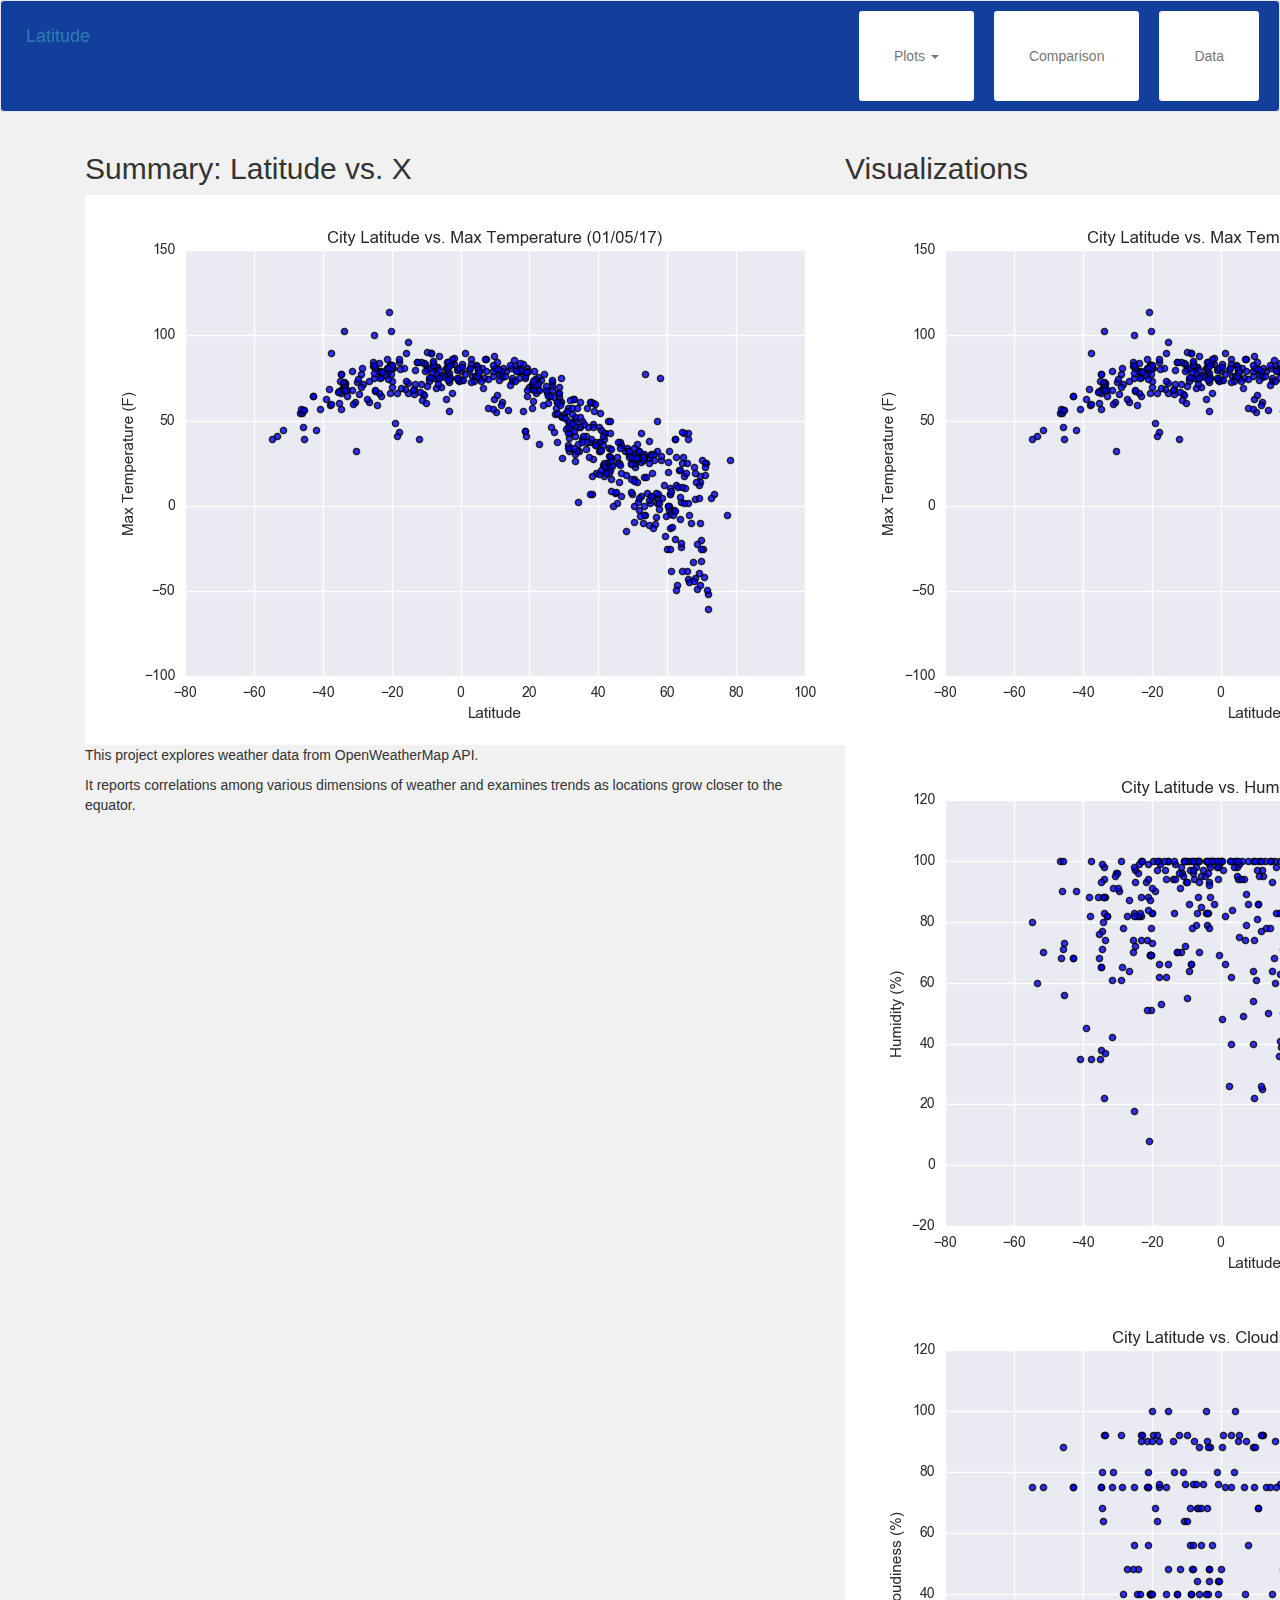
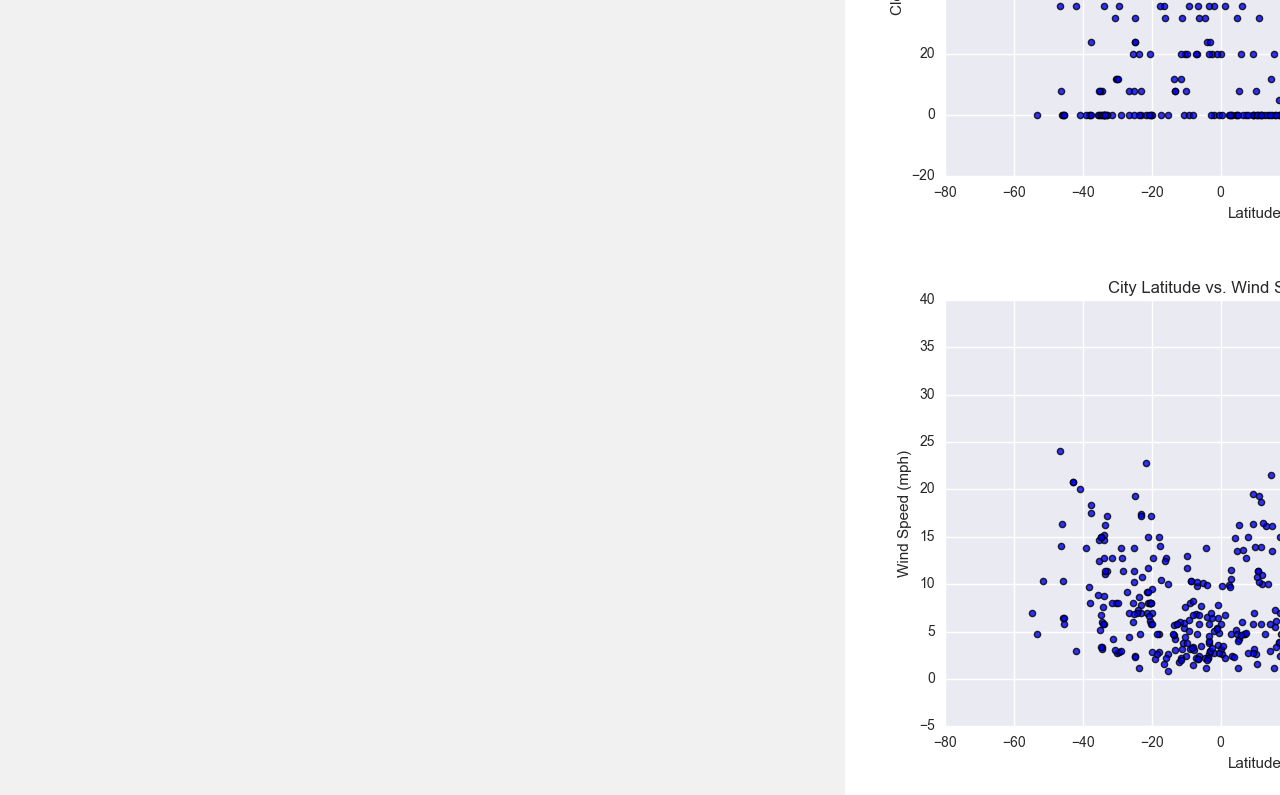
<file: index.html>
<!DOCTYPE html>
<html lang="en">

<head>
    <title>Bootstrap Visualization Dashboard</title>
    <meta charset="utf-8">
    <meta name="viewport" content="width=device-width, initial-scale=1">
    <!-- Link to bootstrap stylesheet -->
    <link rel="stylesheet" href="https://maxcdn.bootstrapcdn.com/bootstrap/3.3.7/css/bootstrap.min.css" media="screen">
    <!-- Link to CSS stylesheet -->
    <link rel="stylesheet" href="style.css" media="screen">
</head>

<body>
    <!-- Navbar -->
    <nav class="navbar navbar-default">
        <div class="container-fluid">
            <!-- Main link for home page -->
            <div class="nav navbar-nav navbar-brand">
                <a href="Landing.html" id="navbar-button">Latitude</a>
            </div>
            <!-- Navbar right links -->
            <ul class="nav navbar-nav navbar-right">
                <li class="dropdown">
                    <a href="#" class="dropdown-toggle" role="button" data-toggle="dropdown"
                        aria-haspopup="true" aria-expanded="false">
                        Plots  <span class="caret"></span>
                    </button>
                    <ul class="dropdown-menu" aria-labelledby="dropdownMenuButton">
                        <li><a class="dropdown-item" href="MaxTemp.html">Max Temperature</a></li>
                        <li><a class="dropdown-item" href="humidity.html">Humidity</a></li>
                        <li><a class="dropdown-item" href="clouds.html">Cloudiness</a></li>
                        <li><a class="dropdown-item" href="windspeed.html">Wind Speed</a></li>
                    </ul>
                </li>
                <li><a href="Comparisons.html">Comparison</a></li>
                <li><a href="data.html">Data</a></li>
                
            </ul>
        </div>
    </nav>

    <div class="container">
        <div class="col-md-8">
            <div class="section1-content">
                <h3 class="section1-header">Summary: Latitude vs. X</h3>
                <img src="assets/images/Fig1.png" alt="" id="section1-photo"/>
                <p>This project explores weather data from OpenWeatherMap API.</p>
                <p>It reports correlations among various dimensions of weather and examines trends as locations grow closer to the equator.</p>
            </div>
        </div>
        <div class="col-md-4">
            <div class="section2-content">
                <h3 class="section2-header">Visualizations</h3>
                <a href="MaxTemp.html"><img src="assets/images/Fig1.png" alt="Latitude vs. Max Temperature" class="section2-photo"></a>
                <a href="Humidity.html"><img src="assets/images/Fig2.png" alt="Latitude vs. Humidity" class="section2-photo"></a>
                <a href="Cloudiness.html"><img src="assets/images/Fig3.png" alt="Latitude vs. Cloudiness" class="section2-photo"></a>
                <a href="WindSpeed.html"><img src="assets/images/Fig4.png" alt="Latitude vs. Wind Speed" class="section2-photo"></a>
            </div>
        </div>
    </div>

    <script src="https://ajax.googleapis.com/ajax/libs/jquery/3.3.1/jquery.min.js"></script>
    <script src="https://maxcdn.bootstrapcdn.com/bootstrap/3.3.7/js/bootstrap.min.js"></script>
</body>

</html>
</file>
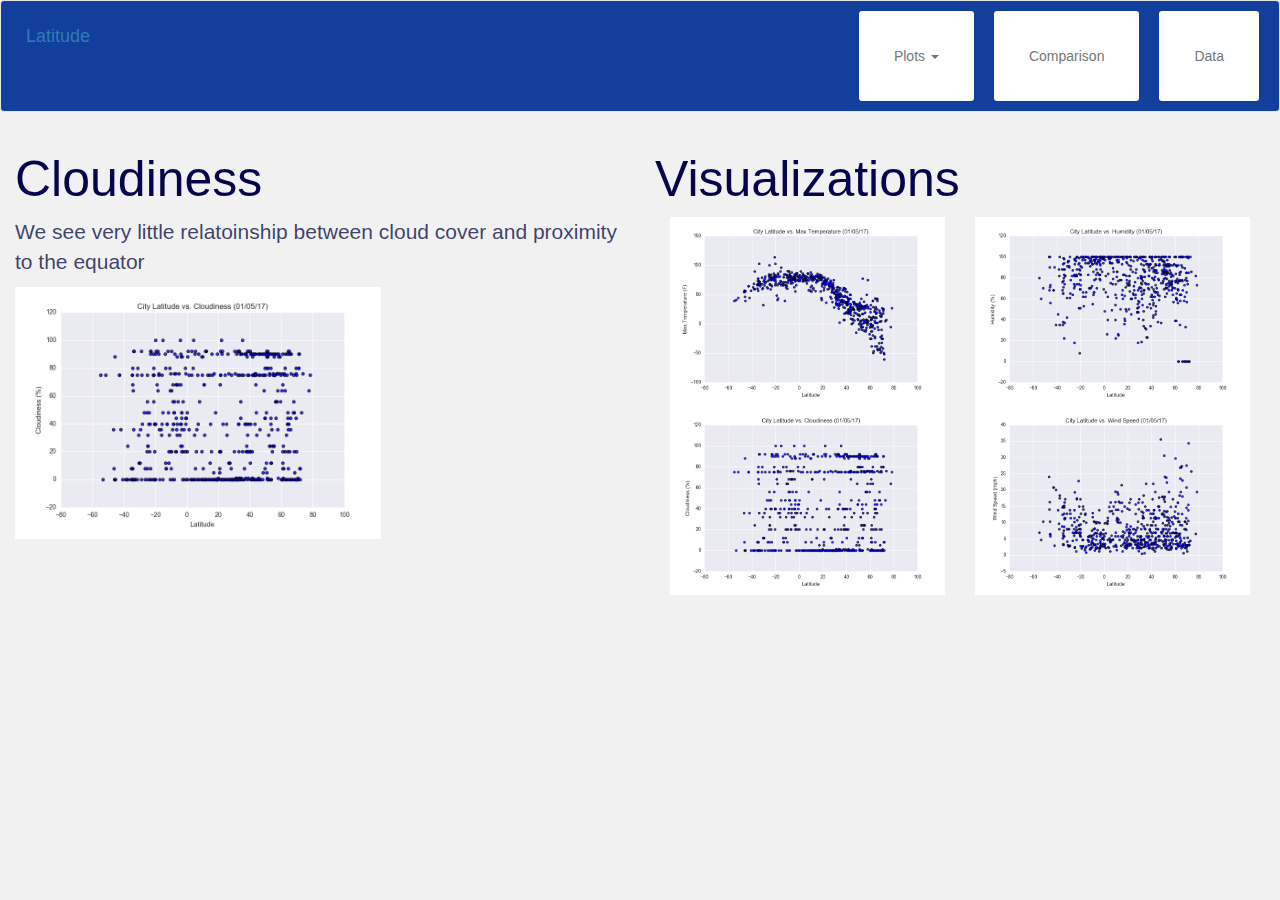
<file: clouds.html>
<!DOCTYPE html>
<html lang="en">

<head>
    <title>Bootstrap Visualization Dashboard</title>
    <meta charset="utf-8">
    <meta name="viewport" content="width=device-width, initial-scale=1">
    <!-- Link to bootstrap stylesheet -->
    <link rel="stylesheet" href="https://maxcdn.bootstrapcdn.com/bootstrap/3.3.7/css/bootstrap.min.css" media="screen">
    <!-- Link to CSS stylesheet -->
    <link rel="stylesheet" href="style.css" media="screen">
</head>

<body>
    <!-- Navbar -->
    <nav class="navbar navbar-default">
        <div class="container-fluid">
            <!-- Main link for home page -->
            <div class="nav navbar-nav navbar-brand">
                <a href="index.html" id="navbar-button">Latitude</a>
            </div>
            <!-- Navbar right links -->
            <ul class="nav navbar-nav navbar-right">
                <li class="dropdown">
                    <a href="#" class="dropdown-toggle" role="button" data-toggle="dropdown"
                        aria-haspopup="true" aria-expanded="false">
                        Plots  <span class="caret"></span>
                    </button>
                    <ul class="dropdown-menu" aria-labelledby="dropdownMenuButton">
                        <li><a class="dropdown-item" href="MaxTemp.html">Max Temperature</a></li>
                        <li><a class="dropdown-item" href="humidity.html">Humidity</a></li>
                        <li><a class="dropdown-item" href="clouds.html">Cloudiness</a></li>
                        <li><a class="dropdown-item" href="windspeed.html">Wind Speed</a></li>
                    </ul>
                </li>
                <li><a href="Comparisons.html">Comparison</a></li>
                <li><a href="data.html">Data</a></li>
                
            </ul>
        </div>
    </nav>

    <!-- Row 1 -->
    <div class="row1">
      <div class="col-sm-6">
      <h2>Cloudiness</h2> 
      <p style="color:rgba(4, 8, 65, 0.774);font-size:150%;font-family: Arial, Helvetica, sans-serif">We see very little relatoinship between cloud cover and proximity to the equator
      </p>
     <img data-aria-label-part="" src="assets/images/Fig3.png" alt="" style="width: 60%; top: -42px;"></div>
      </div>
      <!--Row 2-->
    <div class="row2">
        <div class="col-sm-6">
         <h2>Visualizations</h2>
      <section id="figure">
      <img id="bio-image" src="assets/images/Fig1.png" class="col-sm-12 col-md-6" style="width: 50%";>
      <img id="bio-image" src="assets/images/Fig2.png" class="col-sm-12 col-md-6" style="width: 50%";>
      <img id="bio-image" src="assets/images/Fig3.png" class="col-sm-12 col-md-6" style="width: 50%";>
      <img id="bio-image" src="assets/images/Fig4.png" class="col-sm-12 col-md-6" style="width: 50%";>
    </section>   
</div>
</div>

</body>

</html>
</file>
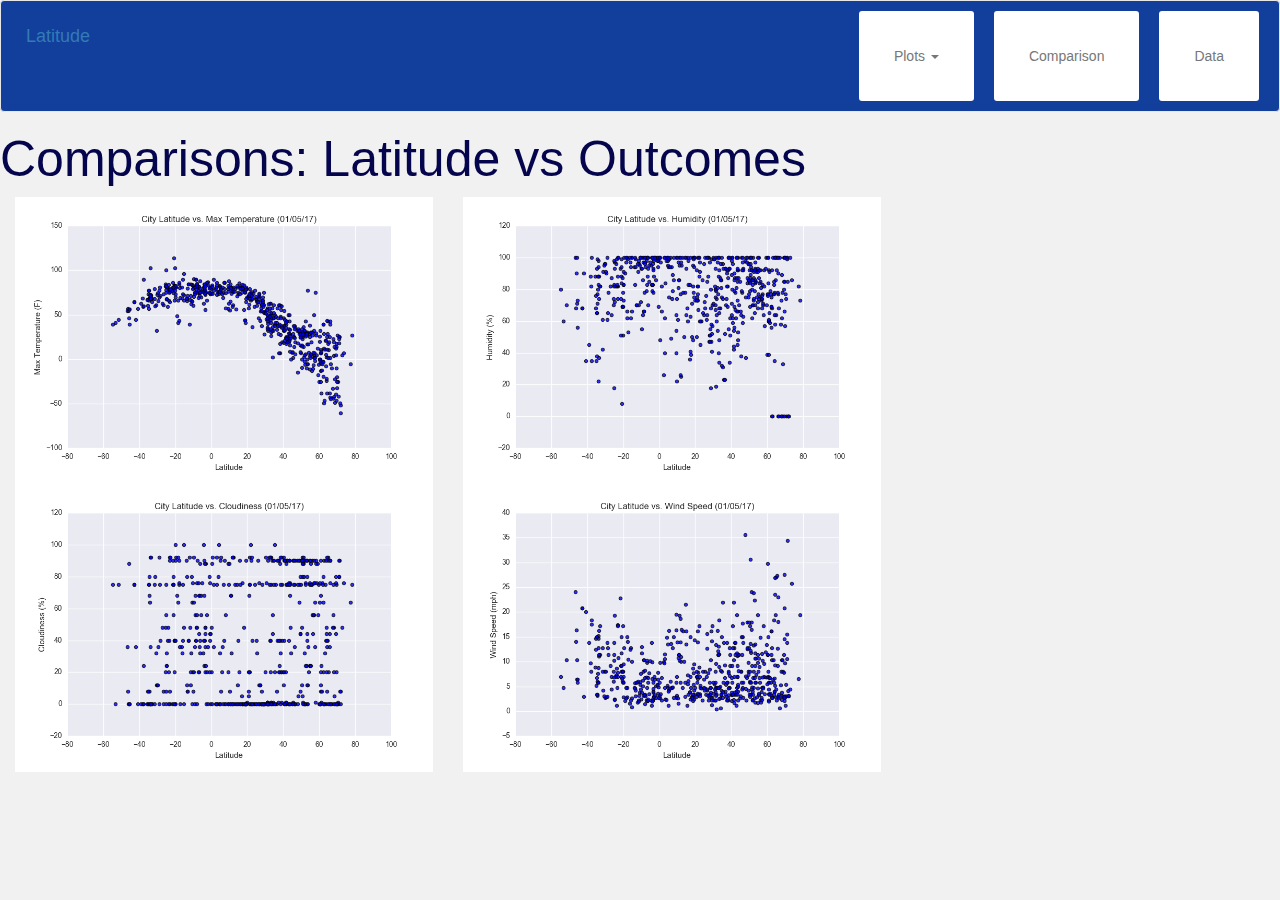
<file: Comparisons.html>
<!DOCTYPE html>
<html lang="en">
<head>
    <meta charset="UTF-8">
    <meta name="viewport" content="width=device-width, initial-scale=1.0">
    <meta http-equiv="X-UA-Compatible" content="ie=edge">
    <!-- Bootstrap CDN -->
  <link rel="stylesheet" href="https://maxcdn.bootstrapcdn.com/bootstrap/3.3.6/css/bootstrap.min.css">
    <link rel="stylesheet" href="style.css">
    <title>Data Maps Comparisons</title>
<body>
    <!-- Navbar -->
    <nav class="navbar navbar-default">
        <div class="container-fluid">
            <!-- Main link for home page -->
            <div class="nav navbar-nav navbar-brand">
                <a href="index.html" id="navbar-button">Latitude</a>
            </div>
            <!-- Navbar right links -->
            <ul class="nav navbar-nav navbar-right">
                <li class="dropdown">
                    <a href="#" class="dropdown-toggle" role="button" data-toggle="dropdown"
                        aria-haspopup="true" aria-expanded="false">
                        Plots  <span class="caret"></span>
                    </button>
                    <ul class="dropdown-menu" aria-labelledby="dropdownMenuButton">
                        <li><a class="dropdown-item" href="MaxTemp.html">Max Temperature</a></li>
                        <li><a class="dropdown-item" href="humidity.html">Humidity</a></li>
                        <li><a class="dropdown-item" href="clouds.html">Cloudiness</a></li>
                        <li><a class="dropdown-item" href="windspeed.html">Wind Speed</a></li>
                    </ul>
                </li>
                <li><a href="Comparisons.html">Comparison</a></li>
                <li><a href="data.html">Data</a></li>
                
            </ul>
        </div>
    </nav>
</head>
<h2>Comparisons: Latitude vs Outcomes</h2>
<section id="figure">
    <img id="bio-image" src="assets/images/Fig1.png" class="col-sm-12 col-md-6" style="width: 35%";>
    <img id="bio-image" src="assets/images/Fig2.png" class="col-sm-12 col-md-6" style="width: 35%";>
    <img id="bio-image" src="assets/images/Fig3.png" class="col-sm-12 col-md-6" style="width: 35%";>
    <img id="bio-image" src="assets/images/Fig4.png" class="col-sm-12 col-md-6" style="width: 35%";>
  </section>  
    </body>
</html>
</file>
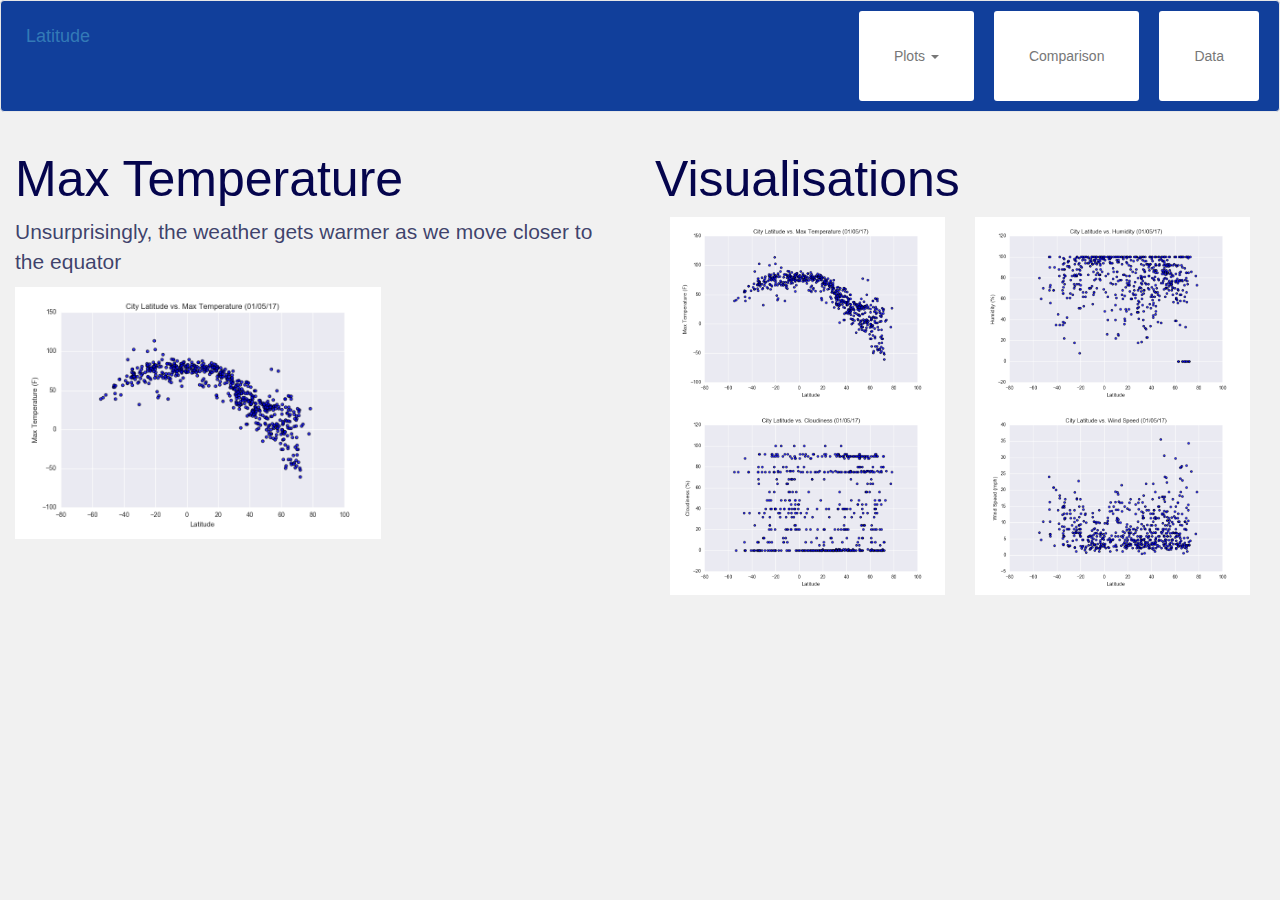
<file: MaxTemp.html>
<!DOCTYPE html>
<html lang="en">

<head>
    <title>Bootstrap Visualization Dashboard</title>
    <meta charset="utf-8">
    <meta name="viewport" content="width=device-width, initial-scale=1">
    <!-- Link to bootstrap stylesheet -->
    <link rel="stylesheet" href="https://maxcdn.bootstrapcdn.com/bootstrap/3.3.7/css/bootstrap.min.css" media="screen">
    <!-- Link to CSS stylesheet -->
    <link rel="stylesheet" href="style.css" media="screen">
</head>

<body>
    <!-- Navbar -->
    <nav class="navbar navbar-default">
        <div class="container-fluid">
            <!-- Main link for home page -->
            <div class="nav navbar-nav navbar-brand">
                <a href="index.html" id="navbar-button">Latitude</a>
            </div>
            <!-- Navbar right links -->
            <ul class="nav navbar-nav navbar-right">
                <li class="dropdown">
                    <a href="#" class="dropdown-toggle" role="button" data-toggle="dropdown"
                        aria-haspopup="true" aria-expanded="false">
                        Plots  <span class="caret"></span>
                    </button>
                    <ul class="dropdown-menu" aria-labelledby="dropdownMenuButton">
                        <li><a class="dropdown-item" href="MaxTemp.html">Max Temperature</a></li>
                        <li><a class="dropdown-item" href="humidity.html">Humidity</a></li>
                        <li><a class="dropdown-item" href="clouds.html">Cloudiness</a></li>
                        <li><a class="dropdown-item" href="windspeed.html">Wind Speed</a></li>
                    </ul>
                </li>
                <li><a href="Comparisons.html">Comparison</a></li>
                <li><a href="data.html">Data</a></li>
                
            </ul>
        </div>
    </nav>
    <!-- Row 1 -->
    <div class="row1">
      <div class="col-sm-6">
      <h2>Max Temperature</h2> 
      <p style="color:rgba(4, 8, 65, 0.774);font-size:150%;font-family: Arial, Helvetica, sans-serif">Unsurprisingly, the weather gets warmer as we move closer to the equator
      </p>
     <img data-aria-label-part="" src="assets/images/Fig1.png" alt="" style="width: 60%; top: -42px;"></div>
      </div>
      <!--Row 2-->
    <div class="row2">
        <div class="col-sm-6">
         <h2>Visualisations</h2>
      <section id="figure">
      <img id="bio-image" src="assets/images/Fig1.png" class="col-sm-12 col-md-6" style="width: 50%";>
      <img id="bio-image" src="assets/images/Fig2.png" class="col-sm-12 col-md-6" style="width: 50%";>
      <img id="bio-image" src="assets/images/Fig3.png" class="col-sm-12 col-md-6" style="width: 50%";>
      <img id="bio-image" src="assets/images/Fig4.png" class="col-sm-12 col-md-6" style="width: 50%";>
    </section>   
</div>
</div>

</body>

</html>
</file>
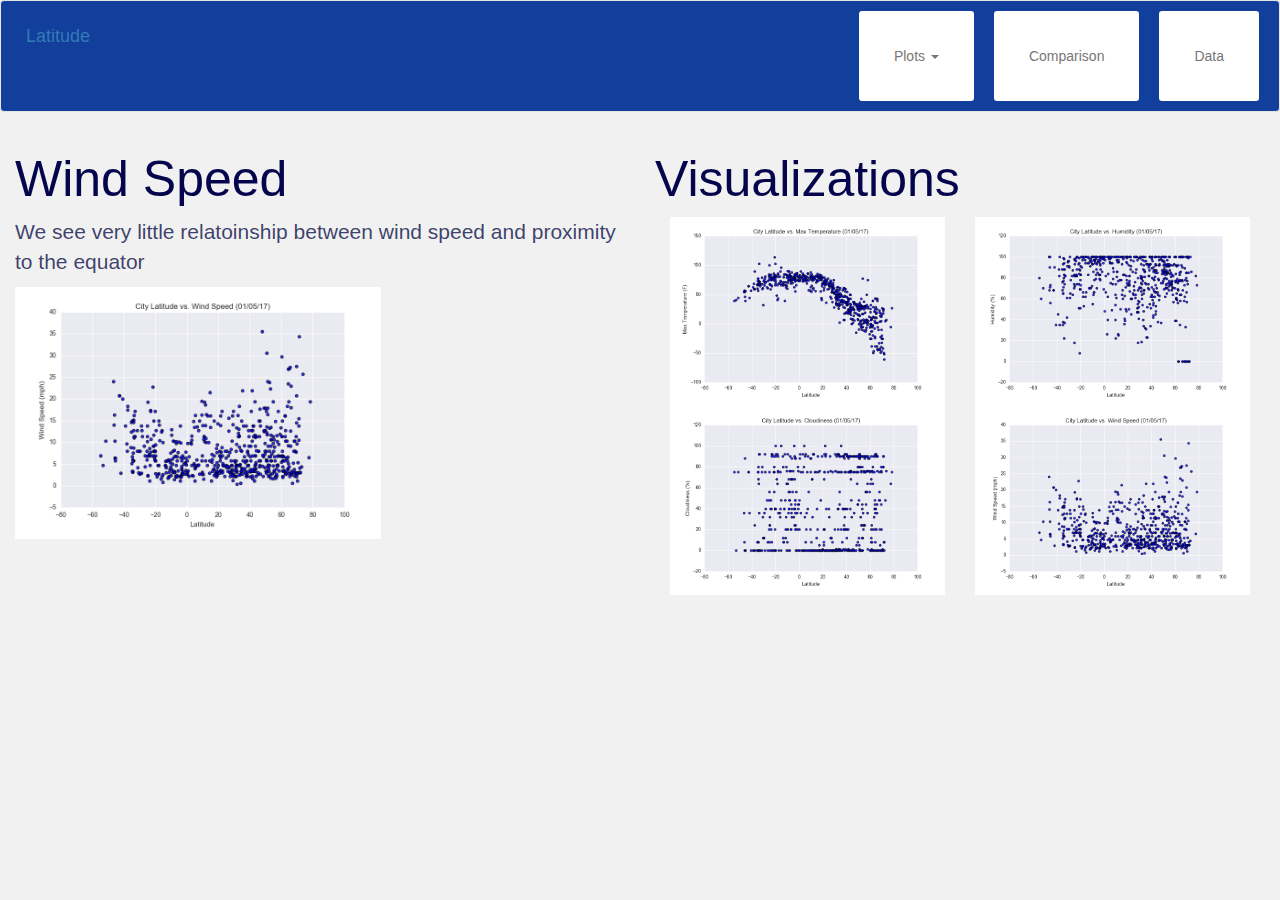
<file: windspeed.html>
<!DOCTYPE html>
<html lang="en">

<head>
    <title>Bootstrap Visualization Dashboard</title>
    <meta charset="utf-8">
    <meta name="viewport" content="width=device-width, initial-scale=1">
    <!-- Link to bootstrap stylesheet -->
    <link rel="stylesheet" href="https://maxcdn.bootstrapcdn.com/bootstrap/3.3.7/css/bootstrap.min.css" media="screen">
    <!-- Link to CSS stylesheet -->
    <link rel="stylesheet" href="style.css" media="screen">
</head>

<body>
    <!-- Navbar -->
    <nav class="navbar navbar-default">
        <div class="container-fluid">
            <!-- Main link for home page -->
            <div class="nav navbar-nav navbar-brand">
                <a href="Landing.html" id="navbar-button">Latitude</a>
            </div>
            <!-- Navbar right links -->
            <ul class="nav navbar-nav navbar-right">
                <li class="dropdown">
                    <a href="#" class="dropdown-toggle" role="button" data-toggle="dropdown"
                        aria-haspopup="true" aria-expanded="false">
                        Plots  <span class="caret"></span>
                    </button>
                    <ul class="dropdown-menu" aria-labelledby="dropdownMenuButton">
                        <li><a class="dropdown-item" href="MaxTemp.html">Max Temperature</a></li>
                        <li><a class="dropdown-item" href="humidity.html">Humidity</a></li>
                        <li><a class="dropdown-item" href="clouds.html">Cloudiness</a></li>
                        <li><a class="dropdown-item" href="windspeed.html">Wind Speed</a></li>
                    </ul>
                </li>
                <li><a href="Comparisons.html">Comparison</a></li>
                <li><a href="data.html">Data</a></li>
                
            </ul>
        </div>
    </nav>

    <!-- Row 1 -->
    <div class="row1">
      <div class="col-sm-6">
      <h2>Wind Speed</h2> 
      <p style="color:rgba(4, 8, 65, 0.774);font-size:150%;font-family: Arial, Helvetica, sans-serif">We see very little relatoinship between wind speed and proximity to the equator
      </p>
     <img data-aria-label-part="" src="assets/images/Fig4.png" alt="" style="width: 60%; top: -42px;"></div>
      </div>
      <!--Row 2-->
    <div class="row2">
        <div class="col-sm-6">
         <h2>Visualizations</h2>
      <section id="figure">
      <img id="bio-image" src="assets/images/Fig1.png" class="col-sm-12 col-md-6" style="width: 50%";>
      <img id="bio-image" src="assets/images/Fig2.png" class="col-sm-12 col-md-6" style="width: 50%";>
      <img id="bio-image" src="assets/images/Fig3.png" class="col-sm-12 col-md-6" style="width: 50%";>
      <img id="bio-image" src="assets/images/Fig4.png" class="col-sm-12 col-md-6" style="width: 50%";>
    </section>   
</div>
</div>

</body>

</html>
</file>
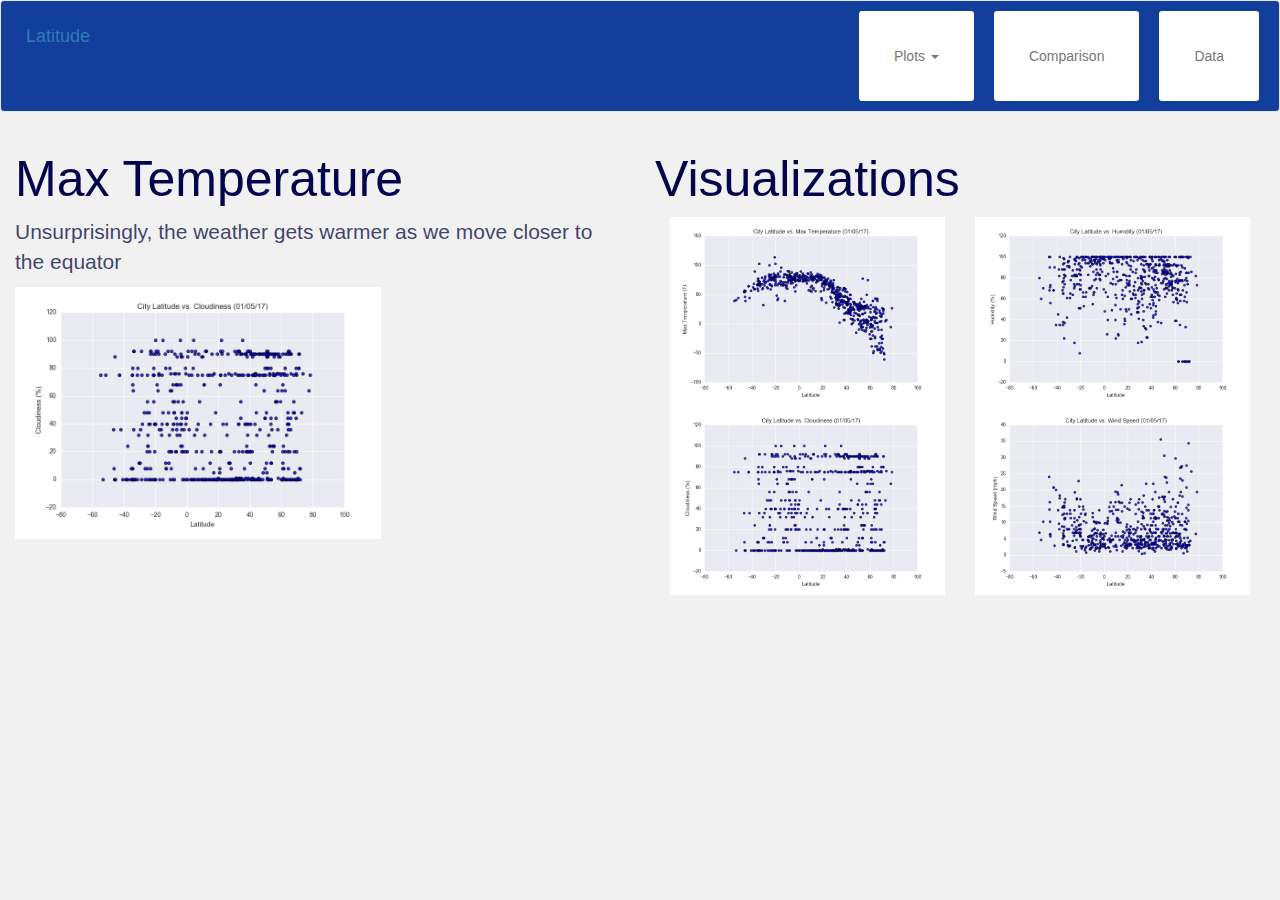
<file: assets/html/clouds.html>
<!DOCTYPE html>
<html lang="en">

<head>
    <title>Bootstrap Visualization Dashboard</title>
    <meta charset="utf-8">
    <meta name="viewport" content="width=device-width, initial-scale=1">
    <!-- Link to bootstrap stylesheet -->
    <link rel="stylesheet" href="https://maxcdn.bootstrapcdn.com/bootstrap/3.3.7/css/bootstrap.min.css" media="screen">
    <!-- Link to CSS stylesheet -->
    <link rel="stylesheet" href="../css/style.css" media="screen">
</head>

<body>
    <!-- Navbar -->
    <nav class="navbar navbar-default">
        <div class="container-fluid">
            <!-- Main link for home page -->
            <div class="nav navbar-nav navbar-brand">
                <a href="Landing.html" id="navbar-button">Latitude</a>
            </div>
            <!-- Navbar right links -->
            <ul class="nav navbar-nav navbar-right">
                <li class="dropdown">
                    <a href="#" class="dropdown-toggle" role="button" data-toggle="dropdown"
                        aria-haspopup="true" aria-expanded="false">
                        Plots  <span class="caret"></span>
                    </button>
                    <ul class="dropdown-menu" aria-labelledby="dropdownMenuButton">
                        <li><a class="dropdown-item" href="MaxTemp.html">Max Temperature</a></li>
                        <li><a class="dropdown-item" href="humidity.html">Humidity</a></li>
                        <li><a class="dropdown-item" href="clouds.html">Cloudiness</a></li>
                        <li><a class="dropdown-item" href="windspeed.html">Wind Speed</a></li>
                    </ul>
                </li>
                <li><a href="Comparisons.html">Comparison</a></li>
                <li><a href="data.html">Data</a></li>
                
            </ul>
        </div>
    </nav>

    <!-- Row 1 -->
    <div class="row1">
      <div class="col-sm-6">
      <h2>Max Temperature</h2> 
      <p style="color:rgba(4, 8, 65, 0.774);font-size:150%;font-family: Arial, Helvetica, sans-serif">Unsurprisingly, the weather gets warmer as we move closer to the equator
      </p>
     <img data-aria-label-part="" src="../images/Fig3.png" alt="" style="width: 60%; top: -42px;"></div>
      </div>
      <!--Row 2-->
    <div class="row2">
        <div class="col-sm-6">
         <h2>Visualizations</h2>
      <section id="figure">
      <img id="bio-image" src="../images/Fig1.png" class="col-sm-12 col-md-6" style="width: 50%";>
      <img id="bio-image" src="../images/Fig2.png" class="col-sm-12 col-md-6" style="width: 50%";>
      <img id="bio-image" src="../images/Fig3.png" class="col-sm-12 col-md-6" style="width: 50%";>
      <img id="bio-image" src="../images/Fig4.png" class="col-sm-12 col-md-6" style="width: 50%";>
    </section>   
</div>
</div>

</body>

</html>
</file>
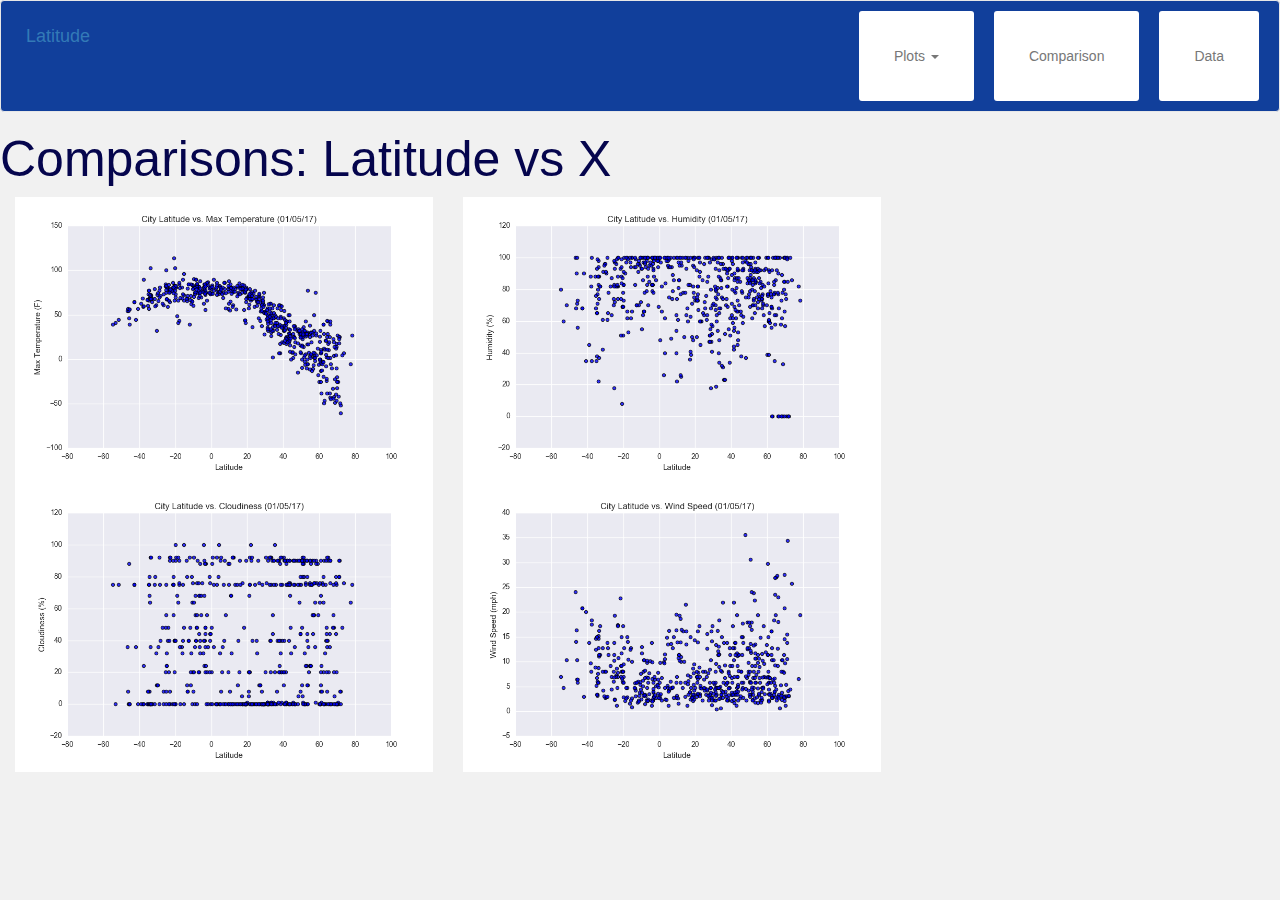
<file: assets/html/Comparisons.html>
<!DOCTYPE html>
<html lang="en">
<head>
    <meta charset="UTF-8">
    <meta name="viewport" content="width=device-width, initial-scale=1.0">
    <meta http-equiv="X-UA-Compatible" content="ie=edge">
    <!-- Bootstrap CDN -->
  <link rel="stylesheet" href="https://maxcdn.bootstrapcdn.com/bootstrap/3.3.6/css/bootstrap.min.css">
    <link rel="stylesheet" href="../css/style.css">
    <title>Data Maps Comparisons</title>
<body>
    <!-- Navbar -->
    <nav class="navbar navbar-default">
        <div class="container-fluid">
            <!-- Main link for home page -->
            <div class="nav navbar-nav navbar-brand">
                <a href="Landing.html" id="navbar-button">Latitude</a>
            </div>
            <!-- Navbar right links -->
            <ul class="nav navbar-nav navbar-right">
                <li class="dropdown">
                    <a href="#" class="dropdown-toggle" role="button" data-toggle="dropdown"
                        aria-haspopup="true" aria-expanded="false">
                        Plots  <span class="caret"></span>
                    </button>
                    <ul class="dropdown-menu" aria-labelledby="dropdownMenuButton">
                        <li><a class="dropdown-item" href="MaxTemp.html">Max Temperature</a></li>
                        <li><a class="dropdown-item" href="humidity.html">Humidity</a></li>
                        <li><a class="dropdown-item" href="clouds.html">Cloudiness</a></li>
                        <li><a class="dropdown-item" href="windspeed.html">Wind Speed</a></li>
                    </ul>
                </li>
                <li><a href="Comparisons.html">Comparison</a></li>
                <li><a href="data.html">Data</a></li>
                
            </ul>
        </div>
    </nav>
</head>
<h2>Comparisons: Latitude vs X</h2>
<section id="figure">
    <img id="bio-image" src="../images/Fig1.png" class="col-sm-12 col-md-6" style="width: 35%";>
    <img id="bio-image" src="../images/Fig2.png" class="col-sm-12 col-md-6" style="width: 35%";>
    <img id="bio-image" src="../images/Fig3.png" class="col-sm-12 col-md-6" style="width: 35%";>
    <img id="bio-image" src="../images/Fig4.png" class="col-sm-12 col-md-6" style="width: 35%";>
  </section>  
    </body>
</html>
</file>
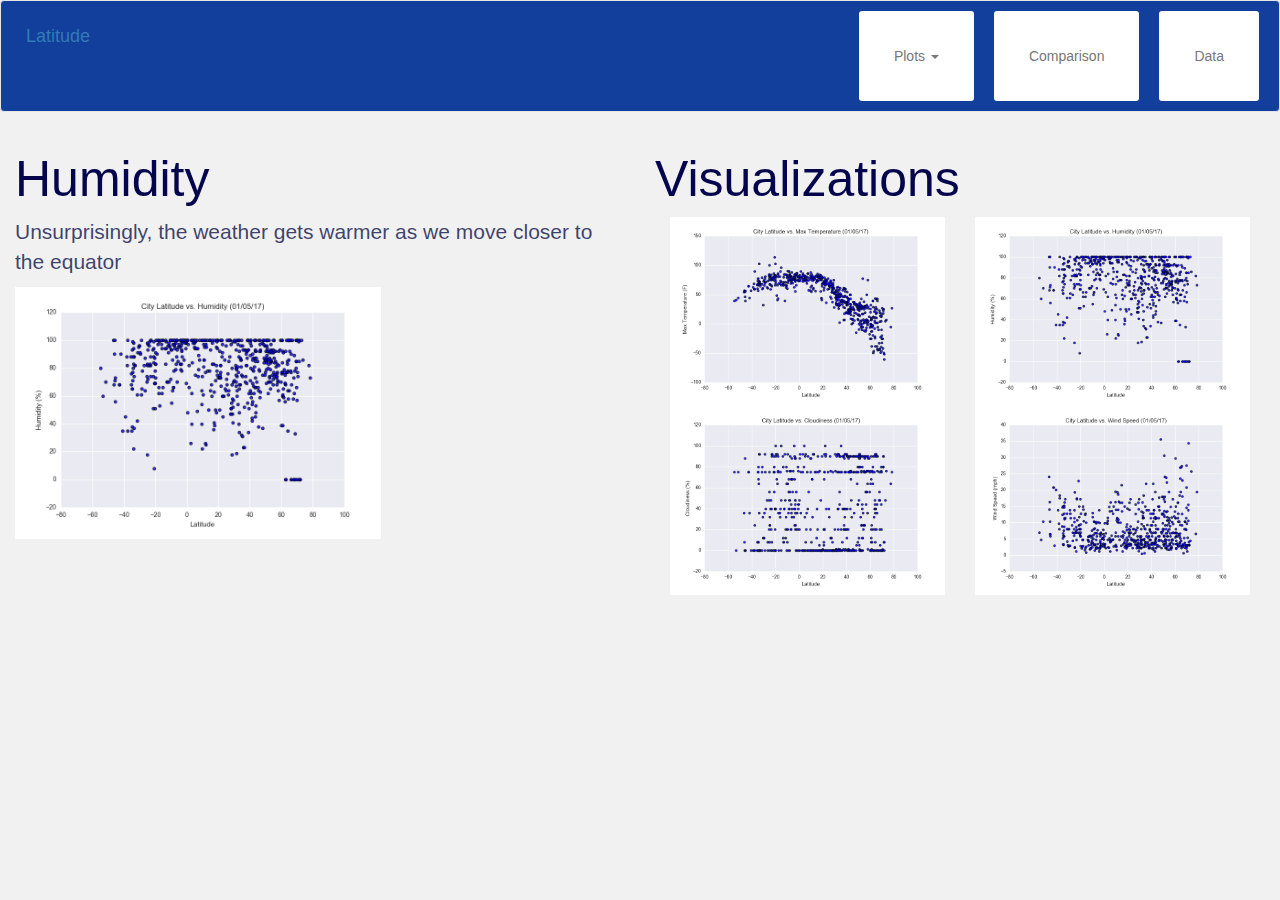
<file: assets/html/humidity.html>
<!DOCTYPE html>
<html lang="en">

<head>
    <title>Bootstrap Visualization Dashboard</title>
    <meta charset="utf-8">
    <meta name="viewport" content="width=device-width, initial-scale=1">
    <!-- Link to bootstrap stylesheet -->
    <link rel="stylesheet" href="https://maxcdn.bootstrapcdn.com/bootstrap/3.3.7/css/bootstrap.min.css" media="screen">
    <!-- Link to CSS stylesheet -->
    <link rel="stylesheet" href="../css/style.css" media="screen">
</head>

<body>
    <!-- Navbar -->
    <nav class="navbar navbar-default">
        <div class="container-fluid">
            <!-- Main link for home page -->
            <div class="nav navbar-nav navbar-brand">
                <a href="Landing.html" id="navbar-button">Latitude</a>
            </div>
            <!-- Navbar right links -->
            <ul class="nav navbar-nav navbar-right">
                <li class="dropdown">
                    <a href="#" class="dropdown-toggle" role="button" data-toggle="dropdown"
                        aria-haspopup="true" aria-expanded="false">
                        Plots  <span class="caret"></span>
                    </button>
                    <ul class="dropdown-menu" aria-labelledby="dropdownMenuButton">
                        <li><a class="dropdown-item" href="MaxTemp.html">Max Temperature</a></li>
                        <li><a class="dropdown-item" href="humidity.html">Humidity</a></li>
                        <li><a class="dropdown-item" href="clouds.html">Cloudiness</a></li>
                        <li><a class="dropdown-item" href="windspeed.html">Wind Speed</a></li>
                    </ul>
                </li>
                <li><a href="Comparisons.html">Comparison</a></li>
                <li><a href="data.html">Data</a></li>
                
            </ul>
        </div>
    </nav>

    <!-- Row 1 -->
    <div class="row1">
      <div class="col-sm-6">
      <h2>Humidity</h2> 
      <p style="color:rgba(4, 8, 65, 0.774);font-size:150%;font-family: Arial, Helvetica, sans-serif">Unsurprisingly, the weather gets warmer as we move closer to the equator
      </p>
     <img data-aria-label-part="" src="../images/Fig2.png" alt="" style="width: 60%; top: -42px;"></div>
      </div>
      <!--Row 2-->
    <div class="row2">
        <div class="col-sm-6">
         <h2>Visualizations</h2>
      <section id="figure">
      <img id="bio-image" src="../images/Fig1.png" class="col-sm-12 col-md-6" style="width: 50%";>
      <img id="bio-image" src="../images/Fig2.png" class="col-sm-12 col-md-6" style="width: 50%";>
      <img id="bio-image" src="../images/Fig3.png" class="col-sm-12 col-md-6" style="width: 50%";>
      <img id="bio-image" src="../images/Fig4.png" class="col-sm-12 col-md-6" style="width: 50%";>
    </section>   
</div>
</div>

</body>

</html>
</file>
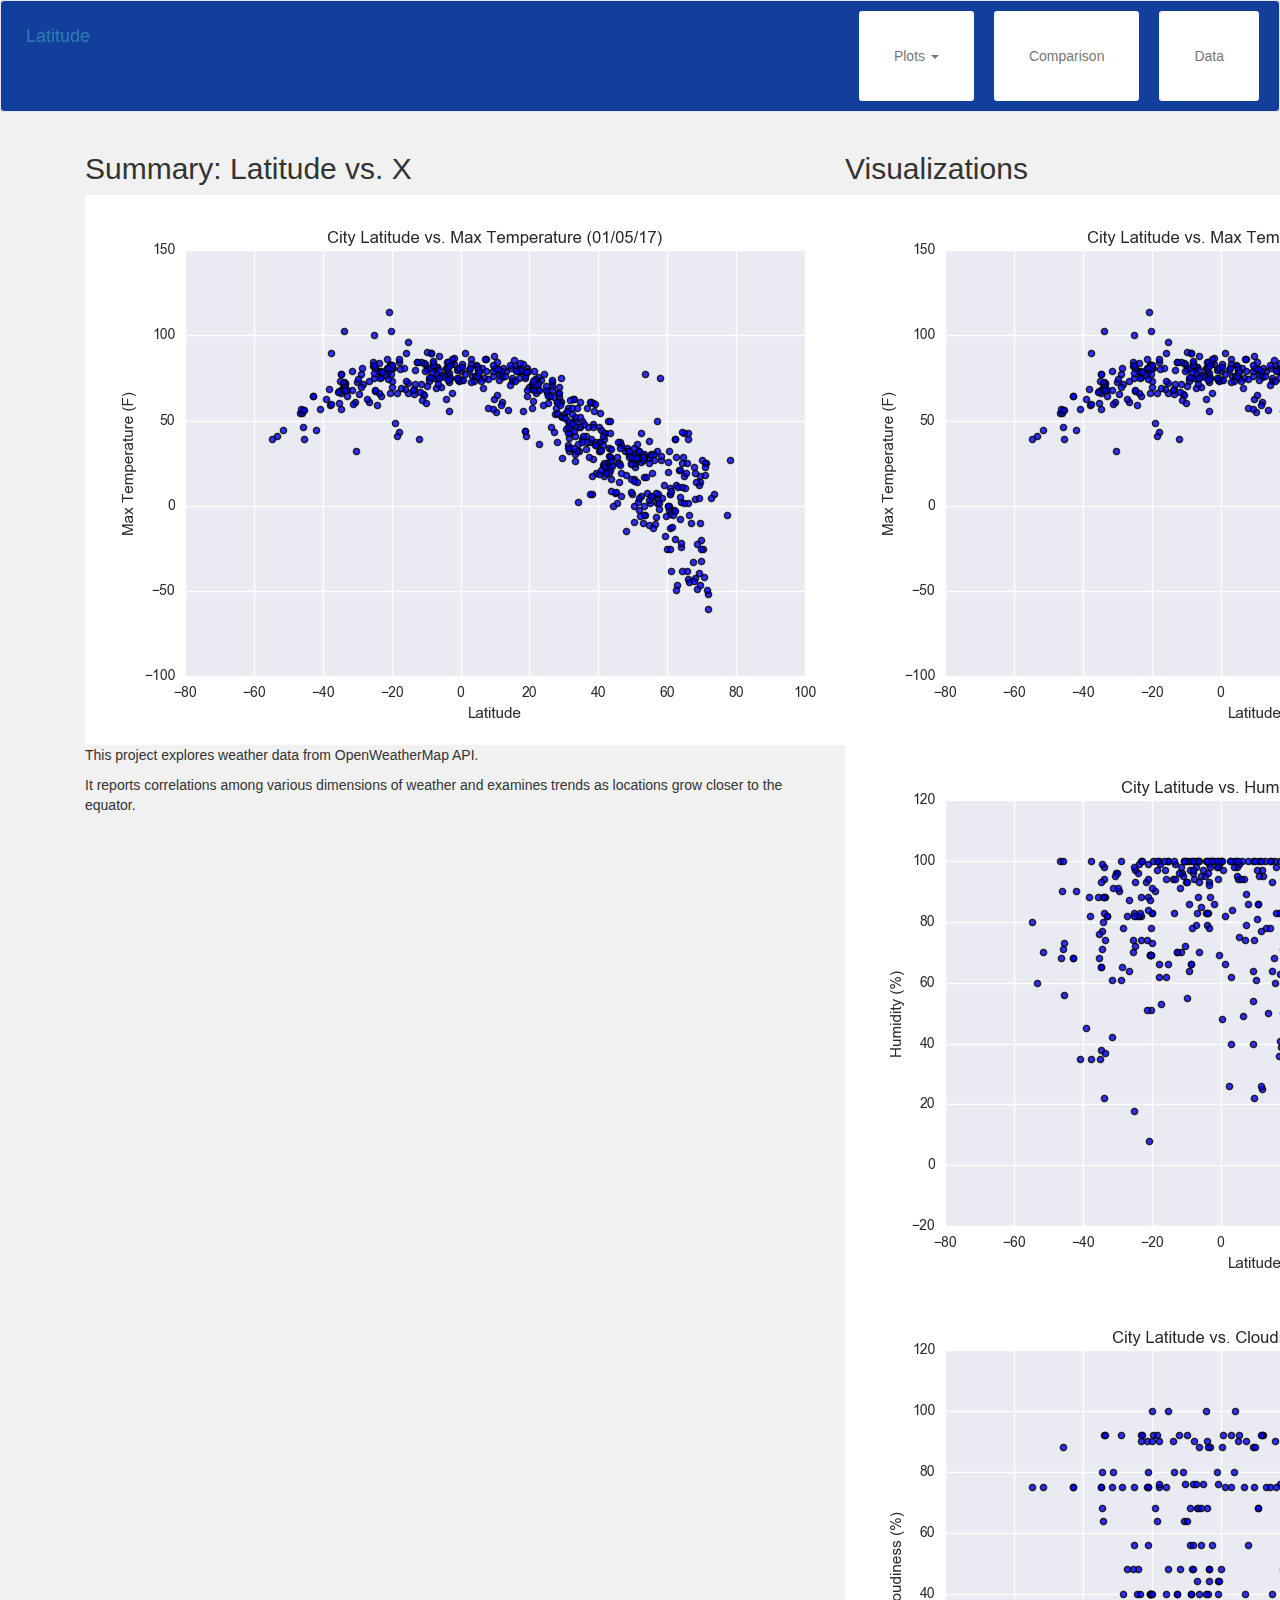
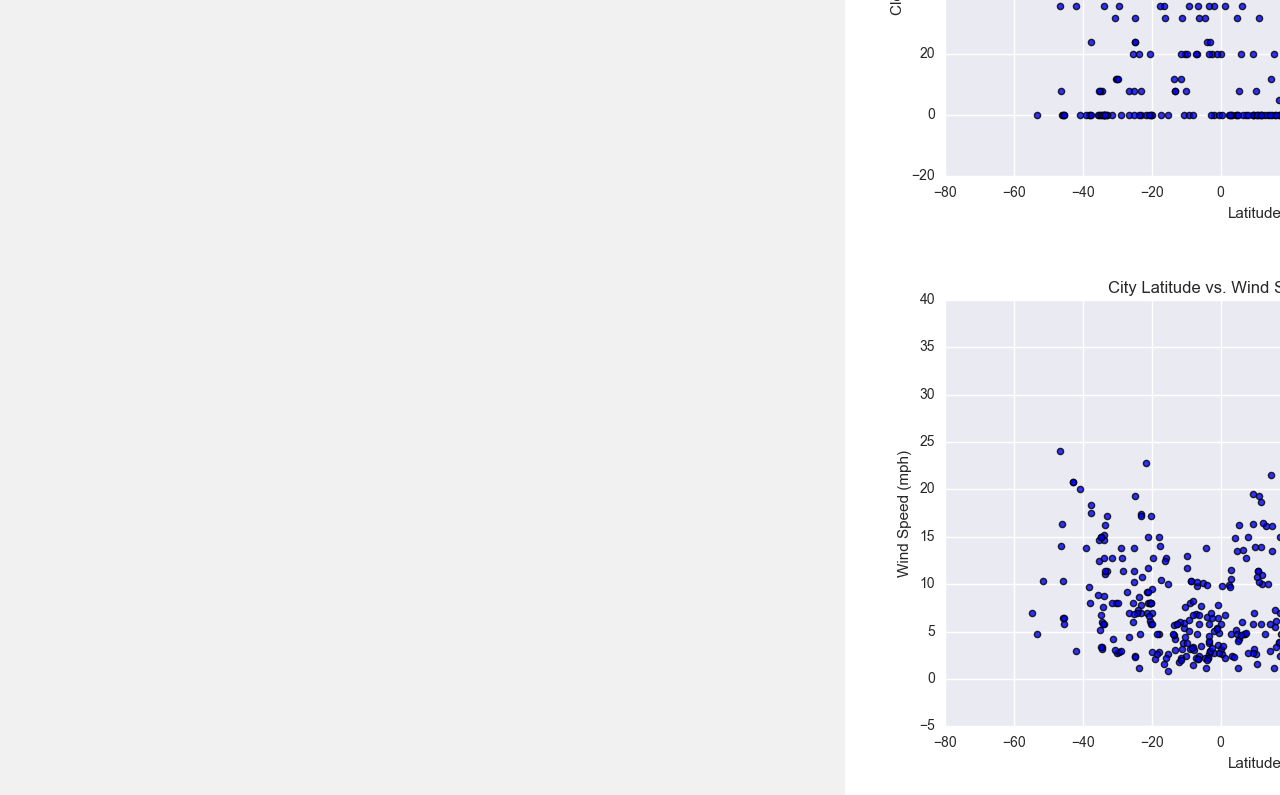
<file: assets/html/Landing.html>
<!DOCTYPE html>
<html lang="en">

<head>
    <title>Bootstrap Visualization Dashboard</title>
    <meta charset="utf-8">
    <meta name="viewport" content="width=device-width, initial-scale=1">
    <!-- Link to bootstrap stylesheet -->
    <link rel="stylesheet" href="https://maxcdn.bootstrapcdn.com/bootstrap/3.3.7/css/bootstrap.min.css" media="screen">
    <!-- Link to CSS stylesheet -->
    <link rel="stylesheet" href="../css/style.css" media="screen">
</head>

<body>
    <!-- Navbar -->
    <nav class="navbar navbar-default">
        <div class="container-fluid">
            <!-- Main link for home page -->
            <div class="nav navbar-nav navbar-brand">
                <a href="Landing.html" id="navbar-button">Latitude</a>
            </div>
            <!-- Navbar right links -->
            <ul class="nav navbar-nav navbar-right">
                <li class="dropdown">
                    <a href="#" class="dropdown-toggle" role="button" data-toggle="dropdown"
                        aria-haspopup="true" aria-expanded="false">
                        Plots  <span class="caret"></span>
                    </button>
                    <ul class="dropdown-menu" aria-labelledby="dropdownMenuButton">
                        <li><a class="dropdown-item" href="MaxTemp.html">Max Temperature</a></li>
                        <li><a class="dropdown-item" href="humidity.html">Humidity</a></li>
                        <li><a class="dropdown-item" href="clouds.html">Cloudiness</a></li>
                        <li><a class="dropdown-item" href="windspeed.html">Wind Speed</a></li>
                    </ul>
                </li>
                <li><a href="Comparisons.html">Comparison</a></li>
                <li><a href="data.html">Data</a></li>
                
            </ul>
        </div>
    </nav>

    <div class="container">
        <div class="col-md-8">
            <div class="section1-content">
                <h3 class="section1-header">Summary: Latitude vs. X</h3>
                <img src="../images/Fig1.png" alt="" id="section1-photo"/>
                <p>This project explores weather data from OpenWeatherMap API.</p>
                <p>It reports correlations among various dimensions of weather and examines trends as locations grow closer to the equator.</p>
            </div>
        </div>
        <div class="col-md-4">
            <div class="section2-content">
                <h3 class="section2-header">Visualizations</h3>
                <a href="MaxTemp.html"><img src="../images/Fig1.png" alt="Latitude vs. Max Temperature" class="section2-photo"></a>
                <a href="Humidity.html"><img src="../images/Fig2.png" alt="Latitude vs. Humidity" class="section2-photo"></a>
                <a href="Cloudiness.html"><img src="../images/Fig3.png" alt="Latitude vs. Cloudiness" class="section2-photo"></a>
                <a href="WindSpeed.html"><img src="../images/Fig4.png" alt="Latitude vs. Wind Speed" class="section2-photo"></a>
            </div>
        </div>
    </div>

    <script src="https://ajax.googleapis.com/ajax/libs/jquery/3.3.1/jquery.min.js"></script>
    <script src="https://maxcdn.bootstrapcdn.com/bootstrap/3.3.7/js/bootstrap.min.js"></script>
</body>

</html>
</file>
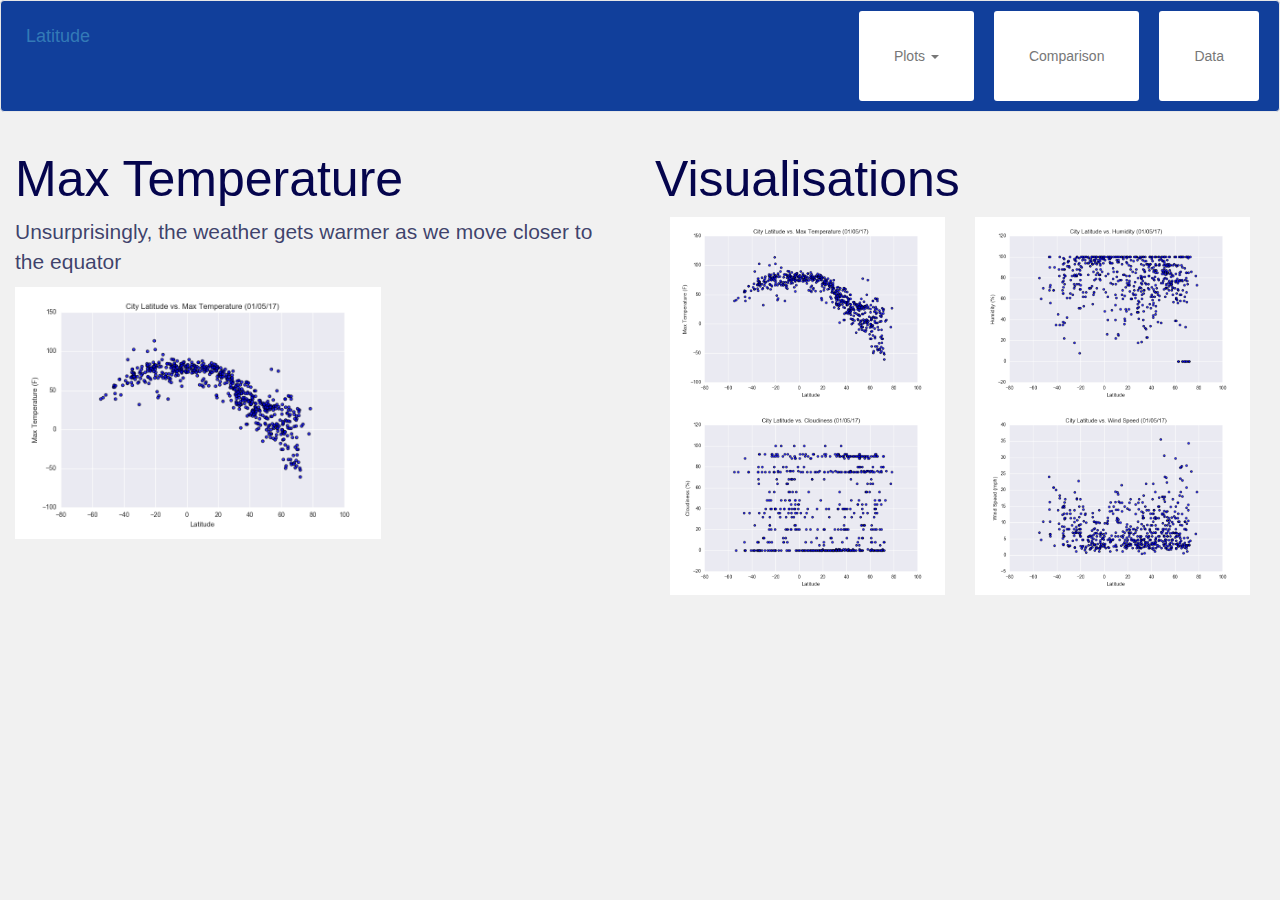
<file: assets/html/MaxTemp.html>
<!DOCTYPE html>
<html lang="en">

<head>
    <title>Bootstrap Visualization Dashboard</title>
    <meta charset="utf-8">
    <meta name="viewport" content="width=device-width, initial-scale=1">
    <!-- Link to bootstrap stylesheet -->
    <link rel="stylesheet" href="https://maxcdn.bootstrapcdn.com/bootstrap/3.3.7/css/bootstrap.min.css" media="screen">
    <!-- Link to CSS stylesheet -->
    <link rel="stylesheet" href="../css/style.css" media="screen">
</head>

<body>
    <!-- Navbar -->
    <nav class="navbar navbar-default">
        <div class="container-fluid">
            <!-- Main link for home page -->
            <div class="nav navbar-nav navbar-brand">
                <a href="Landing.html" id="navbar-button">Latitude</a>
            </div>
            <!-- Navbar right links -->
            <ul class="nav navbar-nav navbar-right">
                <li class="dropdown">
                    <a href="#" class="dropdown-toggle" role="button" data-toggle="dropdown"
                        aria-haspopup="true" aria-expanded="false">
                        Plots  <span class="caret"></span>
                    </button>
                    <ul class="dropdown-menu" aria-labelledby="dropdownMenuButton">
                        <li><a class="dropdown-item" href="MaxTemp.html">Max Temperature</a></li>
                        <li><a class="dropdown-item" href="humidity.html">Humidity</a></li>
                        <li><a class="dropdown-item" href="clouds.html">Cloudiness</a></li>
                        <li><a class="dropdown-item" href="windspeed.html">Wind Speed</a></li>
                    </ul>
                </li>
                <li><a href="Comparisons.html">Comparison</a></li>
                <li><a href="data.html">Data</a></li>
                
            </ul>
        </div>
    </nav>
    <!-- Row 1 -->
    <div class="row1">
      <div class="col-sm-6">
      <h2>Max Temperature</h2> 
      <p style="color:rgba(4, 8, 65, 0.774);font-size:150%;font-family: Arial, Helvetica, sans-serif">Unsurprisingly, the weather gets warmer as we move closer to the equator
      </p>
     <img data-aria-label-part="" src="../images/Fig1.png" alt="" style="width: 60%; top: -42px;"></div>
      </div>
      <!--Row 2-->
    <div class="row2">
        <div class="col-sm-6">
         <h2>Visualisations</h2>
      <section id="figure">
      <img id="bio-image" src="../images/Fig1.png" class="col-sm-12 col-md-6" style="width: 50%";>
      <img id="bio-image" src="../images/Fig2.png" class="col-sm-12 col-md-6" style="width: 50%";>
      <img id="bio-image" src="../images/Fig3.png" class="col-sm-12 col-md-6" style="width: 50%";>
      <img id="bio-image" src="../images/Fig4.png" class="col-sm-12 col-md-6" style="width: 50%";>
    </section>   
</div>
</div>

</body>

</html>
</file>
<file: style.css>
body {
  background: #f1f1f1;
}

h1 {
  font-size: 80px;
  color: blue;
}
h2 {
  font-size: 50px;
  color: rgb(5, 5, 77);
}
h3 {
  font-size: 30px;
}

/* Giving our navbar some padding and a background color */
.navbar {
  padding: 10px;
  background: #113f9b;
}

/* Making our navbar li's inline-block elements this makes it so we can have multiple on the same line. Floats could have been used too */
.navbar li {
  display: inline-block;
  padding: 20px;
  margin-right: 10px;
  margin-left: 10px;
  cursor: pointer;
  background: #fff;
  border-radius: 3px;
}

/* Centering our h1 tag inside our header, giving it a little padding, removing its margin */
.header h1 {
  padding: 60px;
  margin: 0;
  color: #000;
  text-align: center;

  .navbar-right {
    display: inline-block;
  padding: 20px;
  margin-right: 10px;
  margin-left: 10px;
  cursor: pointer;
  background: #fff;
  border-radius: 3px;
}
</file>
<file: assets/css/style.css>
body {
  background: #f1f1f1;
}

h1 {
  font-size: 80px;
  color: blue;
}
h2 {
  font-size: 50px;
  color: rgb(5, 5, 77);
}
h3 {
  font-size: 30px;
}

/* Giving our navbar some padding and a background color */
.navbar {
  padding: 10px;
  background: #113f9b;
}

/* Making our navbar li's inline-block elements this makes it so we can have multiple on the same line. Floats could have been used too */
.navbar li {
  display: inline-block;
  padding: 20px;
  margin-right: 10px;
  margin-left: 10px;
  cursor: pointer;
  background: #fff;
  border-radius: 3px;
}

/* Centering our h1 tag inside our header, giving it a little padding, removing its margin */
.header h1 {
  padding: 60px;
  margin: 0;
  color: #000;
  text-align: center;

  .navbar-right {
    display: inline-block;
  padding: 20px;
  margin-right: 10px;
  margin-left: 10px;
  cursor: pointer;
  background: #fff;
  border-radius: 3px;
}
</file>
